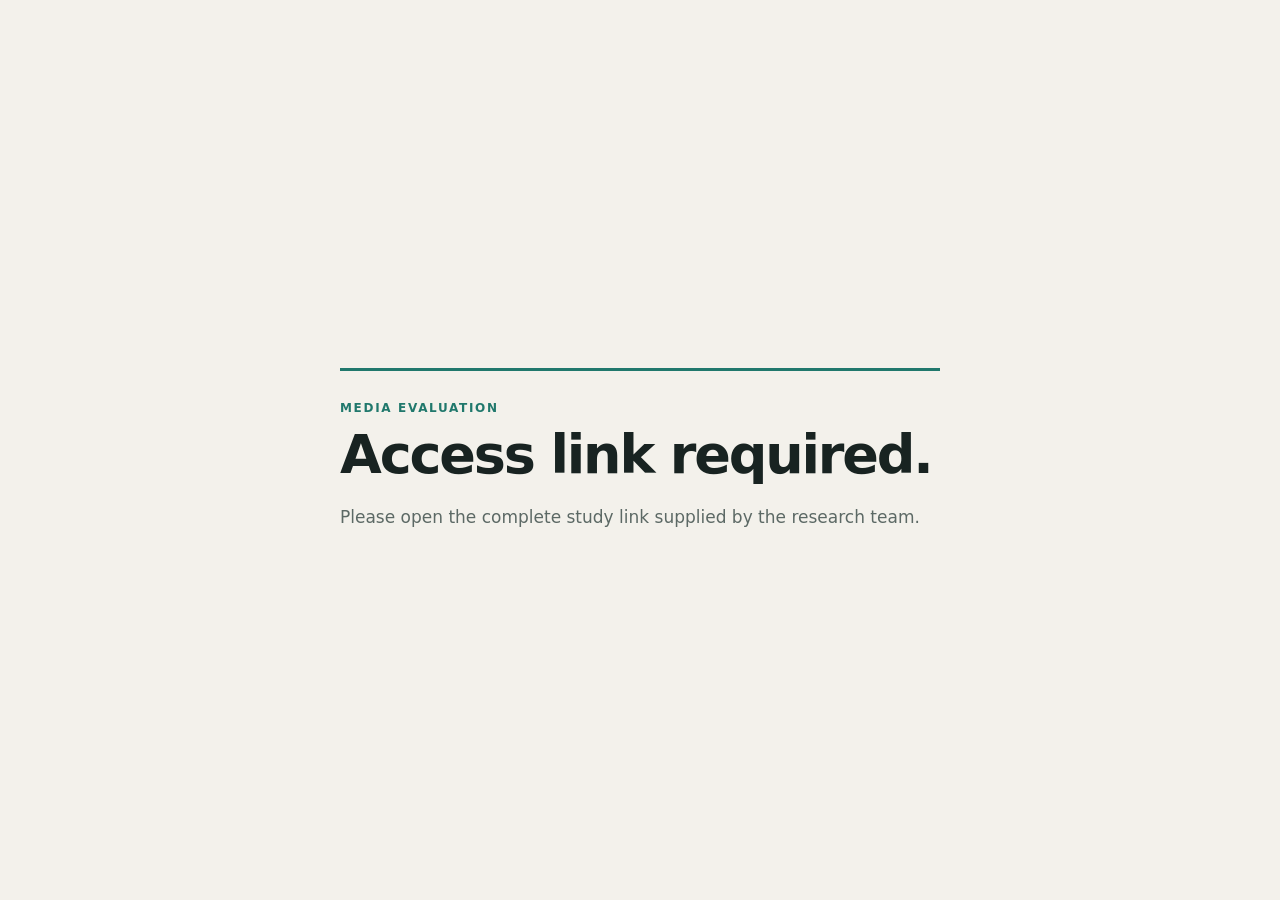
<file: docs/index.html>
<!doctype html>
<html lang="en">
  <head>
    <meta charset="utf-8" />
    <meta name="viewport" content="width=device-width, initial-scale=1" />
    <meta name="robots" content="noindex,nofollow,noarchive,nosnippet,noimageindex" />
    <meta name="referrer" content="no-referrer" />
    <title>Media Evaluation</title>
    <link rel="icon" href="data:," />
    <link rel="stylesheet" href="assets/study.css" />
  </head>
  <body>
    <div id="app"></div>
    <noscript>This study needs JavaScript to run.</noscript>
    <script src="config.js"></script>
    <script src="assets/ranking.js"></script>
    <script src="assets/study.js"></script>
  </body>
</html>
</file>
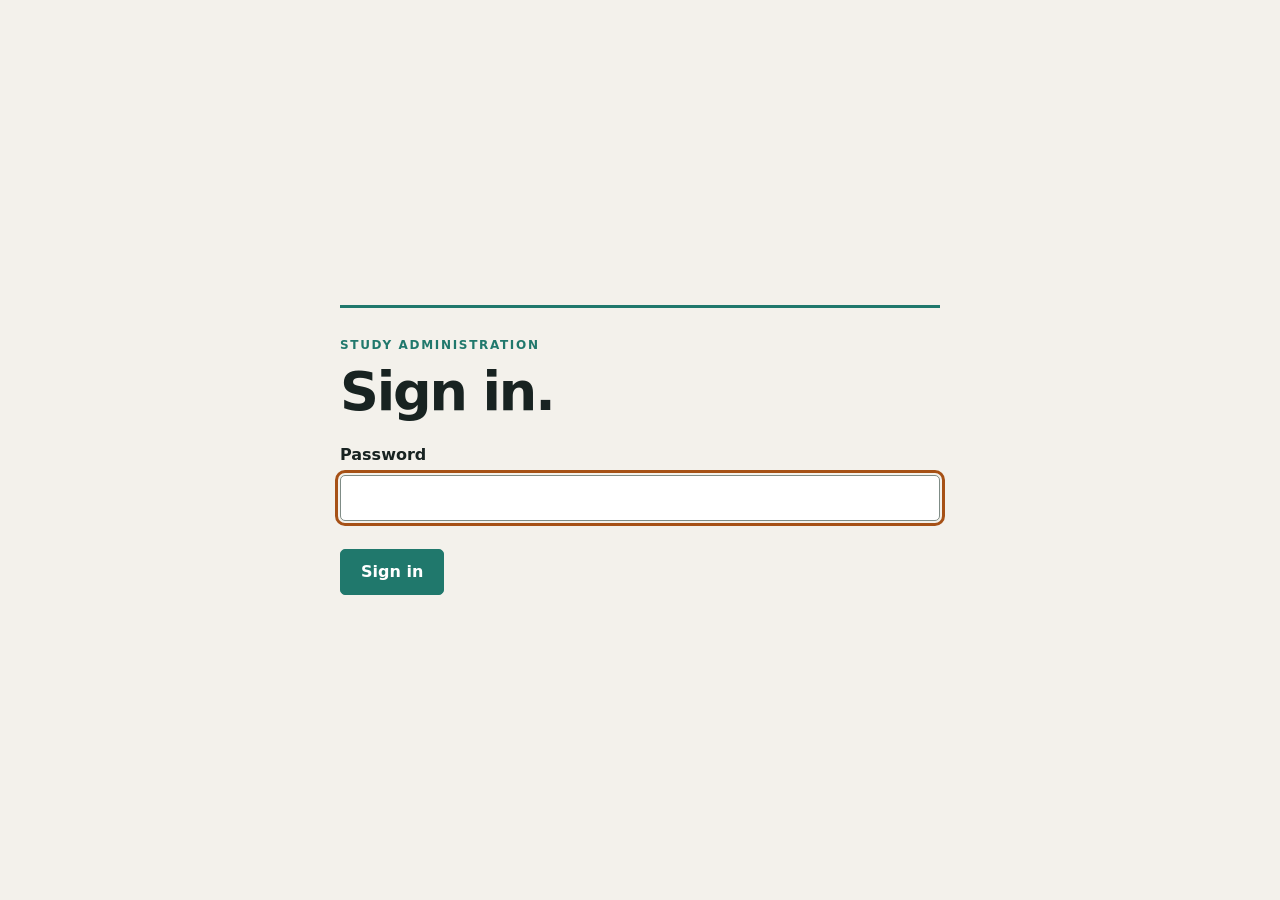
<file: docs/admin/index.html>
<!doctype html>
<html lang="en">
  <head>
    <meta charset="utf-8" />
    <meta name="viewport" content="width=device-width, initial-scale=1" />
    <meta name="robots" content="noindex,nofollow,noarchive,nosnippet,noimageindex" />
    <meta name="referrer" content="no-referrer" />
    <title>Study Results</title>
    <link rel="icon" href="data:," />
    <link rel="stylesheet" href="../assets/study.css" />
    <link rel="stylesheet" href="admin.css" />
  </head>
  <body>
    <div id="app"></div>
    <div id="tip" class="tip" role="tooltip" hidden></div>
    <noscript>This page needs JavaScript to run.</noscript>
    <script src="../config.js"></script>
    <script src="stats.js"></script>
    <script src="admin.js"></script>
  </body>
</html>
</file>
<file: docs/assets/study.css>
:root {
  --paper: #f3f1eb;
  --white: #fff;
  --ink: #182321;
  --muted: #5c6965;
  --line: #d2cfc4;
  --teal: #20786c;
  --gold: #d9a82e;
  --silver: #aeb7bf;
  --bronze: #c28449;
  --source: #176875;
  --out: #20786c;
  color-scheme: light;
  font-family: Inter, ui-sans-serif, system-ui, sans-serif;
  color: var(--ink);
  background: var(--paper);
  font-size: 16px;
  line-height: 1.5;
}

* { box-sizing: border-box; }
[hidden] { display: none !important; }
body { margin: 0; background: var(--paper); }
h1, h2, h3, p { margin-top: 0; }
button, textarea { font: inherit; color: inherit; }
button { -webkit-tap-highlight-color: transparent; touch-action: manipulation; }
:focus-visible { outline: 3px solid #a65116; outline-offset: 2px; }

.btn {
  min-height: 46px;
  padding: 10px 20px;
  border: 1px solid #7f8c86;
  border-radius: 5px;
  background: var(--white);
  font-weight: 650;
  cursor: pointer;
}
.btn:hover:not(:disabled) { background: #e9ebe2; }
.btn:disabled { cursor: default; opacity: .5; }
.btn.primary { background: var(--teal); border-color: var(--teal); color: var(--white); }
.btn.primary:hover:not(:disabled) { background: #186459; }

.eyebrow {
  margin: 0 0 10px;
  color: var(--teal);
  font-size: 12px;
  font-weight: 800;
  letter-spacing: .14em;
  text-transform: uppercase;
}

/* Full-page messages: access, consent, resume, final. */
.notice-page { min-height: 100svh; display: grid; place-items: center; padding: 28px 16px; }
.notice { width: min(600px, 100%); border-top: 3px solid var(--teal); padding-top: 28px; }
.notice h1 { margin: 0; font-size: clamp(34px, 7vw, 54px); line-height: 1.02; letter-spacing: -.04em; }
.notice .body { margin: 22px 0 0; color: var(--muted); font-size: 17px; line-height: 1.6; }
.notice ul { margin: 16px 0 0; padding-left: 20px; color: var(--muted); }
.notice li { margin: 6px 0; }
.notice .actions { display: flex; flex-wrap: wrap; gap: 12px; margin-top: 28px; }
.notice label { display: block; margin-top: 24px; font-weight: 650; }
.notice textarea {
  display: block;
  width: 100%;
  min-height: 120px;
  margin-top: 8px;
  padding: 10px 12px;
  border: 1px solid #7f8c86;
  border-radius: 5px;
  background: var(--white);
  font-weight: 400;
}
.error-text { margin: 16px 0 0; color: #943419; }
.payload { max-height: 320px; margin: 16px 0 0; padding: 12px; overflow: auto; background: var(--white); font-size: 12px; }

/* Submission states. */
.submit-screen { width: min(600px, 100%); text-align: center; }
.submit-screen h1 { margin: 22px 0 0; font-size: clamp(28px, 5vw, 40px); line-height: 1.08; letter-spacing: -.03em; }
.submit-screen .actions { justify-content: center; }
.submit-screen .payload { text-align: left; }
.submit-screen .actions { display: flex; flex-wrap: wrap; gap: 12px; margin-top: 24px; }
.submit-screen .body { margin: 16px 0 0; color: var(--muted); font-size: 17px; line-height: 1.6; }
.failure-json {
  display: block;
  width: 100%;
  height: 150px;
  margin-top: 18px;
  padding: 10px 12px;
  border: 1px solid #7f8c86;
  border-radius: 5px;
  background: var(--white);
  font: 12px/1.45 ui-monospace, SFMono-Regular, Menlo, monospace;
  word-break: break-all;
  resize: vertical;
}
.submit-icon { position: relative; width: 76px; height: 76px; margin: 0 auto; border-radius: 50%; }
.submit-icon.loading { border: 6px solid #d9d6cb; border-top-color: var(--teal); animation: submit-spin .85s linear infinite; }
.submit-icon.success { background: #1f8a4c; }
.submit-icon.failure { background: #c93a2e; }
.submit-icon.success::after {
  content: '';
  position: absolute;
  left: 27px;
  top: 16px;
  width: 19px;
  height: 34px;
  border: solid var(--white);
  border-width: 0 6px 6px 0;
  transform: rotate(42deg);
}
.submit-icon.failure::before, .submit-icon.failure::after {
  content: '';
  position: absolute;
  left: 35px;
  top: 19px;
  width: 6px;
  height: 38px;
  border-radius: 3px;
  background: var(--white);
  transform: rotate(45deg);
}
.submit-icon.failure::after { transform: rotate(-45deg); }
@keyframes submit-spin { to { transform: rotate(360deg); } }
@media (prefers-reduced-motion: reduce) { .submit-icon.loading { animation-duration: 3s; } }

/* Explainer video before the first scene. */
.intro-screen { width: min(860px, 100%); border-top: 3px solid var(--teal); padding-top: 24px; }
.intro-screen h1 { margin: 0; font-size: clamp(30px, 6vw, 46px); line-height: 1.05; letter-spacing: -.035em; }
.intro-screen .body { margin: 12px 0 18px; color: var(--muted); font-size: 17px; }
.intro-video { display: block; width: 100%; aspect-ratio: 16 / 9; border-radius: 6px; background: #09110d; }
.intro-screen .actions { display: flex; justify-content: flex-end; margin-top: 18px; }

/* Scene workspace. */
.progress { height: 4px; background: #dfdcd1; }
.progress i { display: block; height: 100%; background: var(--teal); transition: width .2s; }

.workspace {
  display: grid;
  grid-template-columns: minmax(250px, 310px) minmax(0, 1fr);
  gap: 32px;
  max-width: 1560px;
  margin: 0 auto;
  padding: 28px 28px 40px;
  align-items: start;
}
.rail { position: sticky; top: 20px; }
.rail h1 { margin: 0 0 12px; font-size: 28px; line-height: 1.1; letter-spacing: -.03em; }
.rail .summary { margin-bottom: 16px; font-size: 16px; }
.rail details { margin-bottom: 16px; border-top: 1px solid var(--line); padding-top: 10px; }
.rail summary { min-height: 28px; font-weight: 650; cursor: pointer; }
.rail details p { margin: 8px 0 0; color: var(--muted); font-size: 15px; }
.task { padding: 14px; border-left: 3px solid var(--teal); background: #e9e8df; font-size: 14px; }
.task strong { display: block; margin-bottom: 6px; font-size: 13px; }
.task p { margin: 0; color: var(--muted); }
.task p + p { margin-top: 8px; }
.task p b { color: var(--ink); }
.task .task-next { margin-top: 14px; }
.rail .task details { margin: 0; padding: 0; border: 0; }
.rail .task summary { min-height: 0; margin-bottom: 6px; font-size: 13px; font-weight: 700; color: var(--ink); }
.rail .task details p { font-size: 14px; }

/* Requested sound timeline. */
.timeline-panel { margin-bottom: 22px; padding: 18px; background: var(--white); border: 1px solid #a9b2a7; border-radius: 6px; }
.timeline-heading { display: flex; flex-wrap: wrap; align-items: center; gap: 4px 20px; margin-bottom: 14px; }
.timeline-heading h2 { margin: 0; font-size: 18px; letter-spacing: -.01em; }
.timeline-heading p { flex: 1 0 100%; order: 2; margin: 0; color: var(--muted); font-size: 14px; }
.timeline-clock { margin-left: auto; font-size: 14px; font-variant-numeric: tabular-nums; font-weight: 700; }
.timeline-scroll { overflow-x: auto; padding-bottom: 4px; }
.timeline-chart { min-width: 620px; }
.timeline-axis, .timeline-row { display: grid; grid-template-columns: 124px minmax(0, 1fr); gap: 12px; }
.timeline-axis { margin-bottom: 6px; font-size: 13px; font-weight: 650; }
.timeline-ticks { position: relative; height: 20px; }
.timeline-ticks span { position: absolute; transform: translateX(-50%); }
.timeline-ticks span.first { transform: none; }
.timeline-ticks span.last { transform: translateX(-100%); }
.timeline-row { align-items: center; margin-top: 8px; }
.source-label { padding-left: 9px; border-left: 4px solid var(--source); font-size: 14px; font-weight: 700; line-height: 1.25; }
.timeline-lane {
  position: relative;
  height: 76px;
  overflow: hidden;
  border: 1px solid #a9b2a7;
  border-radius: 4px;
  background: repeating-linear-gradient(90deg, #eef1ea 0, #eef1ea calc(var(--grid) - 1px), #c9d2c5 calc(var(--grid) - 1px), #c9d2c5 var(--grid));
  cursor: crosshair;
}
.event-block {
  position: absolute;
  top: 4px;
  bottom: 4px;
  display: flex;
  flex-direction: column;
  justify-content: center;
  gap: 1px;
  min-width: 3px;
  padding: 3px 8px;
  overflow: hidden;
  border-radius: 3px;
  background: var(--source);
  color: var(--white);
  font-size: 13px;
  line-height: 1.2;
}
.event-block strong { white-space: nowrap; font-size: 12px; }
.event-block span { overflow: hidden; overflow-wrap: anywhere; font-size: 12px; line-height: 1.15; }
.time-cursor {
  position: absolute;
  top: 0;
  bottom: 0;
  z-index: 3;
  width: 3px;
  margin-left: -1px;
  background: var(--out);
  box-shadow: 0 0 0 1px var(--white);
  pointer-events: none;
}
.timeline-legend { display: flex; flex-wrap: wrap; gap: 6px 18px; margin: 12px 0 0; color: var(--muted); font-size: 13px; }
.timeline-legend span::before { content: ''; display: inline-block; width: 12px; height: 3px; margin-right: 6px; vertical-align: middle; background: var(--out); }

/* Compact timelines: under each video on narrow screens, and in the panel on phones. */
.mini-timeline, .timeline-script, .note-phone { display: none; }
.output-card .mini-timeline { margin-top: 8px; }
.mini-head, .mini-row { display: grid; grid-template-columns: 88px minmax(0, 1fr); gap: 6px; align-items: center; }
.mini-ticks { position: relative; height: 15px; color: var(--muted); font-size: 11px; font-variant-numeric: tabular-nums; }
.mini-ticks span { position: absolute; transform: translateX(-50%); }
.mini-ticks span.first { transform: none; }
.mini-ticks span.last { transform: translateX(-100%); }
.mini-row { margin-top: 3px; }
.mini-label { overflow: hidden; padding-left: 5px; border-left: 3px solid var(--source); font-size: 12px; font-weight: 700; line-height: 1.2; white-space: nowrap; text-overflow: ellipsis; }
.mini-lane {
  position: relative;
  height: 20px;
  overflow: hidden;
  border: 1px solid #b6bfb3;
  border-radius: 3px;
  background: repeating-linear-gradient(90deg, #eef1ea 0, #eef1ea calc(var(--grid) - 1px), #cfd7cb calc(var(--grid) - 1px), #cfd7cb var(--grid));
}
.mini-block { position: absolute; top: 2px; bottom: 2px; min-width: 3px; border-radius: 2px; background: var(--source); }
.mini-cursor { position: absolute; top: 0; bottom: 0; z-index: 2; width: 3px; margin-left: -1px; background: var(--out); box-shadow: 0 0 0 1px var(--white); }
.mini-now { min-height: 38px; margin: 7px 0 0; color: var(--muted); font-size: 13px; line-height: 1.4; }
.mini-now strong { color: var(--ink); }
.mini-now-item { color: var(--ink); }
.mini-now-item::before { content: ''; display: inline-block; width: 8px; height: 8px; margin-right: 4px; border-radius: 50%; background: var(--source); }
.timeline-script { margin: 12px 0 0; padding: 0; list-style: none; }
.timeline-script li { display: grid; grid-template-columns: 76px minmax(0, 1fr); gap: 8px; padding: 6px 0; border-top: 1px solid #e6e3da; font-size: 14px; line-height: 1.35; }
.script-time { color: var(--muted); font-size: 13px; font-variant-numeric: tabular-nums; }
.script-what b::before { content: ''; display: inline-block; width: 9px; height: 9px; margin-right: 6px; border-radius: 50%; background: var(--source); }

/* Output cards and rank controls. */
.question { margin: 0 0 12px; font-size: 20px; letter-spacing: -.01em; }
.outputs { display: grid; grid-template-columns: repeat(4, minmax(0, 1fr)); gap: 14px; }
.output-card { min-width: 0; padding-top: 10px; border-top: 4px solid var(--out); }
.output-name { margin: 0 0 8px; font-size: 15px; font-weight: 750; }
.video-frame { position: relative; overflow: hidden; border-radius: 5px; background: #09110d; }
.video-frame video { display: block; width: 100%; aspect-ratio: 16 / 9; object-fit: contain; background: #09110d; }
.video-error { margin: 6px 0 0; color: #943419; font-size: 14px; }

.rank-btn {
  display: flex;
  flex-direction: column;
  align-items: center;
  justify-content: center;
  gap: 1px;
  width: 100%;
  min-height: 62px;
  margin-top: 10px;
  padding: 8px 10px;
  border: 2px solid var(--out);
  border-radius: 6px;
  background: var(--white);
  cursor: pointer;
  user-select: none;
  transition: background .12s, transform .12s;
}
.rank-btn:active { transform: translateY(1px); }
.rank-btn .main { font-size: 18px; font-weight: 800; line-height: 1.2; }
.rank-btn .sub { color: var(--muted); font-size: 12.5px; }
.rank-btn:hover { background: #f2f4ee; }
.rank-btn[data-rank="1"] { background: var(--gold); border-color: var(--gold); }
.rank-btn[data-rank="2"] { background: var(--silver); border-color: var(--silver); }
.rank-btn[data-rank="3"] { background: var(--bronze); border-color: var(--bronze); }
.rank-btn[data-rank="4"] { background: #d8d4c7; border-color: #d8d4c7; }
.rank-btn[data-auto="true"] { border-style: dashed; border-color: var(--ink); }
.rank-btn[data-rank] .sub { color: var(--ink); }

.rank-status { min-height: 24px; margin: 14px 0 0; color: var(--muted); font-size: 15px; }
.scene-nav { display: flex; align-items: center; gap: 12px; margin-top: 20px; padding-top: 18px; border-top: 1px solid var(--line); }
.scene-nav .count { margin-right: auto; color: var(--muted); font-size: 14px; font-variant-numeric: tabular-nums; }

@media (max-width: 1320px) {
  .outputs { grid-template-columns: repeat(2, minmax(0, 1fr)); }
}

@media (max-width: 1100px) {
  .workspace { grid-template-columns: minmax(0, 1fr); gap: 20px; padding: 20px 16px 32px; }
  .rail { position: static; }
  .output-card .mini-timeline { display: block; }
}

@media (max-width: 640px) {
  .outputs { grid-template-columns: minmax(0, 1fr); gap: 24px; }
  .timeline-panel { padding: 14px 12px; }
  .timeline-panel .mini-timeline, .timeline-script, .note-phone { display: block; }
  .timeline-script li { display: grid; }
  .timeline-scroll, .timeline-legend, .note-wide, .timeline-clock { display: none; }
  .scene-nav .count { display: none; }
  .scene-nav .btn { flex: 1; }
}
</file>
<file: docs/admin/admin.css>
.password {
  display: block;
  width: 100%;
  min-height: 46px;
  margin-top: 8px;
  padding: 10px 12px;
  border: 1px solid #7f8c86;
  border-radius: 5px;
  background: var(--white);
  font: inherit;
  font-weight: 400;
}

.dashboard { max-width: 1240px; margin: 0 auto; padding: 32px 28px 56px; }
.top { display: flex; flex-wrap: wrap; align-items: flex-end; justify-content: space-between; gap: 16px; margin-bottom: 24px; padding-top: 22px; border-top: 3px solid var(--teal); }
.top h1 { margin: 0 0 4px; font-size: clamp(34px, 6vw, 52px); line-height: 1.02; letter-spacing: -.04em; }
.top-actions { display: flex; flex-wrap: wrap; align-items: center; gap: 10px; }
.debug-toggle { display: inline-flex; align-items: center; gap: 8px; margin-right: 6px; font-size: 14px; font-weight: 650; cursor: pointer; }
.debug-toggle input { width: 18px; height: 18px; accent-color: var(--teal); }
.note { margin: 0; color: var(--muted); font-size: 14px; }

.tiles { display: grid; grid-template-columns: repeat(auto-fit, minmax(175px, 1fr)); gap: 12px; margin-bottom: 18px; }
.tile { padding: 16px; background: var(--white); border: 1px solid var(--line); border-radius: 6px; }
.tile-value { font-size: 30px; font-weight: 750; line-height: 1.1; letter-spacing: -.02em; font-variant-numeric: tabular-nums; }
.tile-label { margin-top: 6px; font-size: 14px; font-weight: 650; }
.tile-detail { margin-top: 2px; color: var(--muted); font-size: 13px; }

.panel { min-width: 0; margin-bottom: 18px; padding: 20px; background: var(--white); border: 1px solid var(--line); border-radius: 6px; }
.panel h2 { margin: 0 0 4px; font-size: 19px; letter-spacing: -.01em; }
.panel > .note { margin-bottom: 14px; }
.panel.empty { padding: 44px 20px; text-align: center; }
.columns { display: grid; grid-template-columns: repeat(2, minmax(0, 1fr)); gap: 18px; }
.stat-line { margin: 16px 0; font-size: 15px; font-weight: 650; }

.legend { display: flex; flex-wrap: wrap; gap: 6px 18px; margin-bottom: 12px; color: var(--muted); font-size: 13px; }
.legend span::before { content: ''; display: inline-block; width: 10px; height: 10px; margin-right: 6px; border-radius: 3px; vertical-align: -1px; background: var(--swatch); }
.method-name { white-space: nowrap; font-size: 14px; font-weight: 650; }
.method-name::before { content: ''; display: inline-block; width: 9px; height: 9px; margin-right: 7px; border-radius: 50%; background: var(--series); }

.dot-row { display: grid; grid-template-columns: 150px minmax(0, 1fr) 48px; align-items: center; gap: 14px; min-height: 42px; }
.dot-lane { position: relative; height: 28px; margin: 0 8px; background: linear-gradient(#c9cec6, #c9cec6) center / 100% 1px no-repeat; }
.ci { position: absolute; top: 50%; height: 3px; margin-top: -1.5px; border-radius: 2px; background: #5c6965; }
.dot { position: absolute; top: 50%; width: 15px; height: 15px; margin: -7.5px 0 0 -7.5px; border: 2px solid var(--white); border-radius: 50%; background: var(--series); cursor: default; }
.dot-value { font-size: 16px; font-weight: 750; font-variant-numeric: tabular-nums; text-align: right; }
.dot-axis { min-height: 22px; }
.axis-labels { display: flex; justify-content: space-between; margin: 0 8px; color: var(--muted); font-size: 12.5px; }

.stack-row { display: grid; grid-template-columns: 150px minmax(0, 1fr); align-items: center; gap: 14px; margin-top: 8px; }
.stack { display: flex; gap: 2px; height: 30px; }
.stack i { display: flex; align-items: center; justify-content: center; min-width: 3px; font-size: 13px; font-style: normal; font-weight: 700; font-variant-numeric: tabular-nums; }
.stack i:first-child { border-radius: 4px 0 0 4px; }
.stack i:last-child { border-radius: 0 4px 4px 0; }

.table-scroll { overflow-x: auto; }
.panel table { width: 100%; border-collapse: collapse; font-size: 14px; }
.panel th, .panel td { padding: 8px 10px; border-bottom: 1px solid #e6e3da; text-align: left; white-space: nowrap; }
.panel thead th { color: var(--muted); font-size: 12.5px; font-weight: 650; }
.panel tbody th { font-weight: 650; }
.panel td.num { font-variant-numeric: tabular-nums; }
.panel td.heat { min-width: 112px; border: 2px solid var(--white); border-radius: 4px; font-weight: 700; font-variant-numeric: tabular-nums; text-align: center; }

.day-bars { display: flex; align-items: stretch; gap: 8px; height: 150px; overflow-x: auto; }
.day { display: flex; flex-direction: column; flex: 0 0 44px; align-items: center; justify-content: flex-end; height: 100%; }
.day i { display: block; flex: 0 1 auto; width: 26px; min-height: 3px; border-radius: 4px 4px 0 0; background: #2a78d6; }
.day-count { font-size: 13px; font-weight: 700; font-variant-numeric: tabular-nums; }
.day-label { margin-top: 4px; color: var(--muted); font-size: 12px; font-variant-numeric: tabular-nums; }

.panel td.delete-cell { width: 44px; padding: 2px 4px; text-align: right; }
.delete-btn { display: inline-flex; align-items: center; justify-content: center; width: 38px; height: 38px; border: 0; border-radius: 5px; background: transparent; color: var(--muted); cursor: pointer; }
.delete-btn:hover { background: #f8e3e0; color: #b3261e; }

.confirm { width: min(420px, calc(100vw - 32px)); padding: 24px; border: 0; border-radius: 8px; background: var(--white); color: var(--ink); }
.confirm::backdrop { background: rgb(24 35 33 / 45%); }
.confirm h2 { margin: 0 0 8px; font-size: 24px; letter-spacing: -.02em; }
.confirm .note { font-size: 15px; }
.confirm .actions { display: flex; justify-content: flex-end; gap: 10px; margin-top: 22px; }
.btn.danger { background: #b3261e; border-color: #b3261e; color: var(--white); }
.btn.danger:hover:not(:disabled) { background: #921f19; }

.tip {
  position: fixed;
  z-index: 20;
  max-width: 300px;
  padding: 6px 9px;
  border-radius: 4px;
  background: var(--ink);
  color: var(--white);
  font-size: 13px;
  line-height: 1.35;
  pointer-events: none;
}

@media (max-width: 800px) {
  .dashboard { padding: 20px 16px 40px; }
  .columns { grid-template-columns: minmax(0, 1fr); gap: 0; }
  .dot-row { grid-template-columns: 112px minmax(0, 1fr) 40px; gap: 8px; }
  .stack-row { grid-template-columns: 112px minmax(0, 1fr); gap: 8px; }
  .method-name { white-space: normal; font-size: 13px; }
}
</file>
